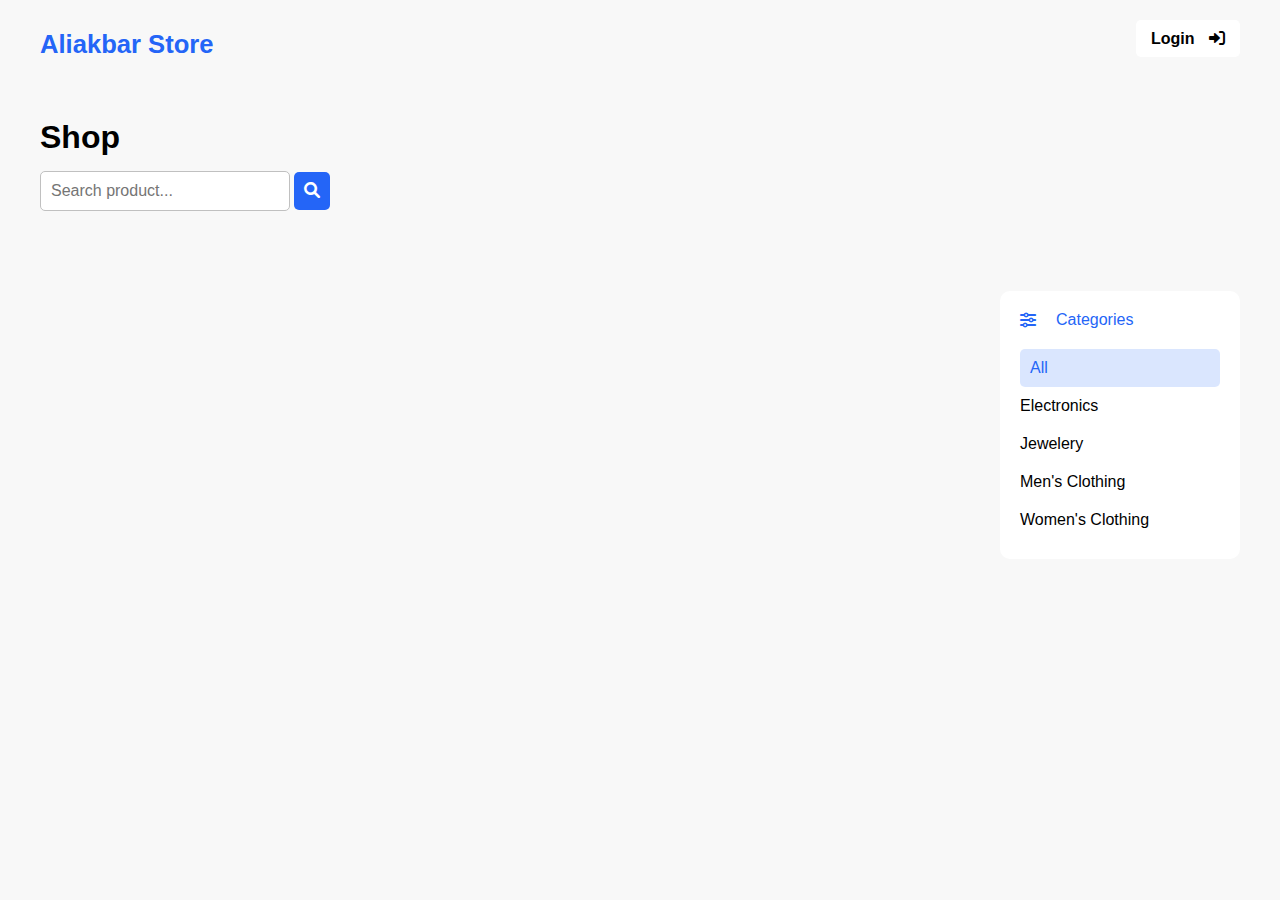
<file: index.html>
<!DOCTYPE html>
<html lang="en">
  <head>
    <meta charset="UTF-8" />
    <meta name="viewport" content="width=device-width, initial-scale=1.0" />
    <title>Aliakbar | Store</title>
    <link
      rel="stylesheet"
      href="https://cdnjs.cloudflare.com/ajax/libs/font-awesome/6.0.0/css/all.min.css"
    />
    <link rel="stylesheet" href="./css/global.css" />
    <link rel="stylesheet" href="./css/index.css" />
  </head>
  <body>
    <header>
      <h3>Aliakbar Store</h3>
      <div>
        <a href="./auth.html" id="login">
          Login
          <i class="fa-solid fa-right-to-bracket"></i>
        </a>
        <a href="./dashboard.html" id="dashboard">
          Dashboard
          <i class="fa-solid fa-house"></i>
        </a>
      </div>
    </header>
    <div id="search">
      <h1>Shop</h1>
      <input type="text" placeholder="Search product..." />
      <button><i class="fa-solid fa-magnifying-glass"></i></button>
    </div>
    <div id="container">
      <div id="products">
        <span id="loader"></span>
      </div>
      <div id="filter">
        <div>
          <i class="fa-solid fa-sliders"></i>
          <p>Categories</p>
        </div>
        <ul>
          <li class="selected">All</li>
          <li>Electronics</li>
          <li>Jewelery</li>
          <li>Men's Clothing</li>
          <li>Women's Clothing</li>
        </ul>
      </div>
    </div>

    <script type="module" src="./index.js"></script>
  </body>
</html>
</file>
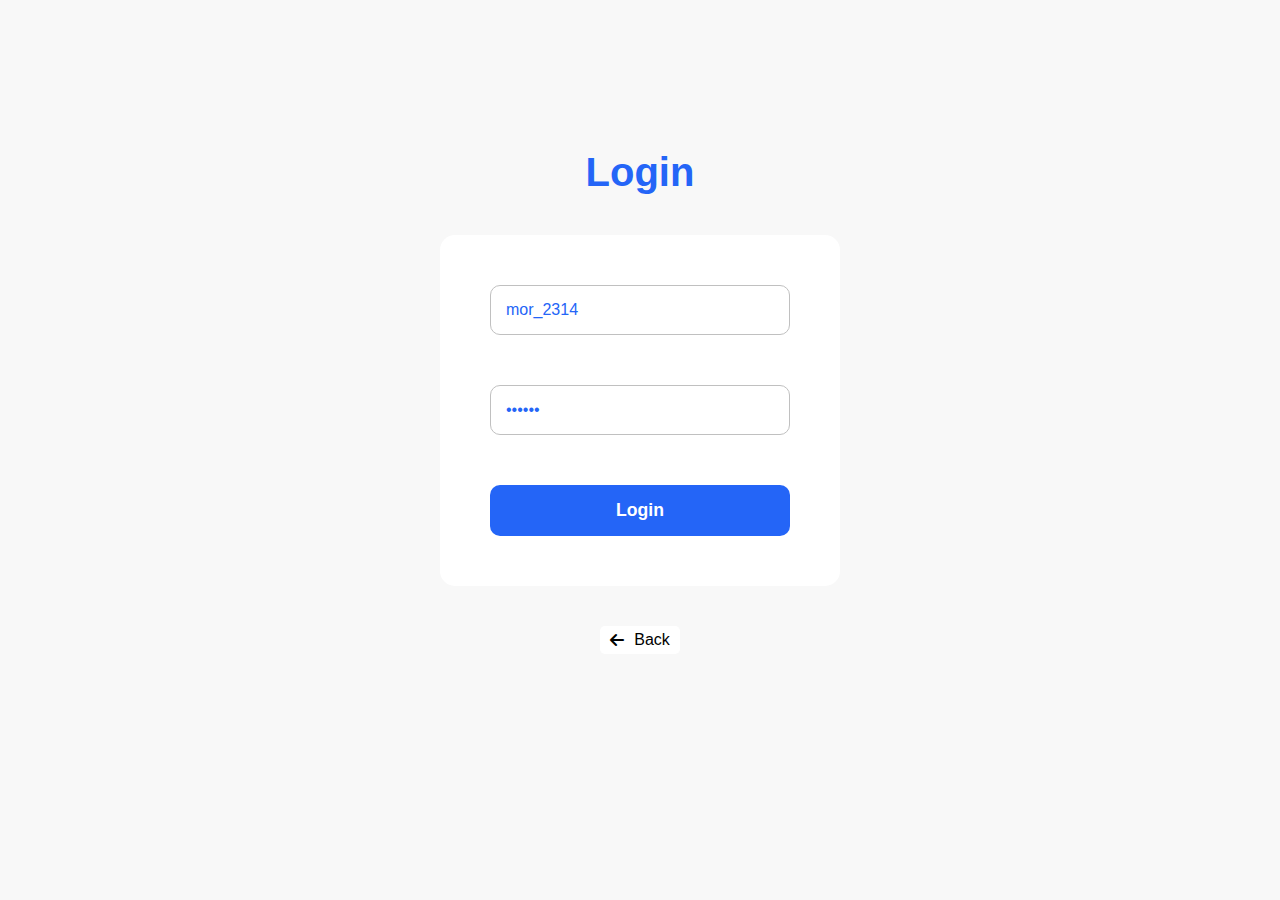
<file: auth.html>
<!DOCTYPE html>
<html lang="en">
  <head>
    <meta charset="UTF-8" />
    <meta name="viewport" content="width=device-width, initial-scale=1.0" />
    <title>Login</title>
    <link
      rel="stylesheet"
      href="https://cdnjs.cloudflare.com/ajax/libs/font-awesome/6.0.0/css/all.min.css"
    />
    <link rel="stylesheet" href="./css/global.css" />
    <link rel="stylesheet" href="./css/auth.css" />
  </head>
  <body>
    <div id="container">
      <h2>Login</h2>
      <form>
        <input type="text" placeholder="Username" value="mor_2314" />
        <input type="password" placeholder="Password" value="83r5^_" />
        <button type="submit">Login</button>
      </form>
      <a href="./index.html">
        <i class="fa-solid fa-arrow-left"></i>
        <p>Back</p>
      </a>
    </div>
    <script type="module" src="./auth.js"></script>
  </body>
</html>
</file>
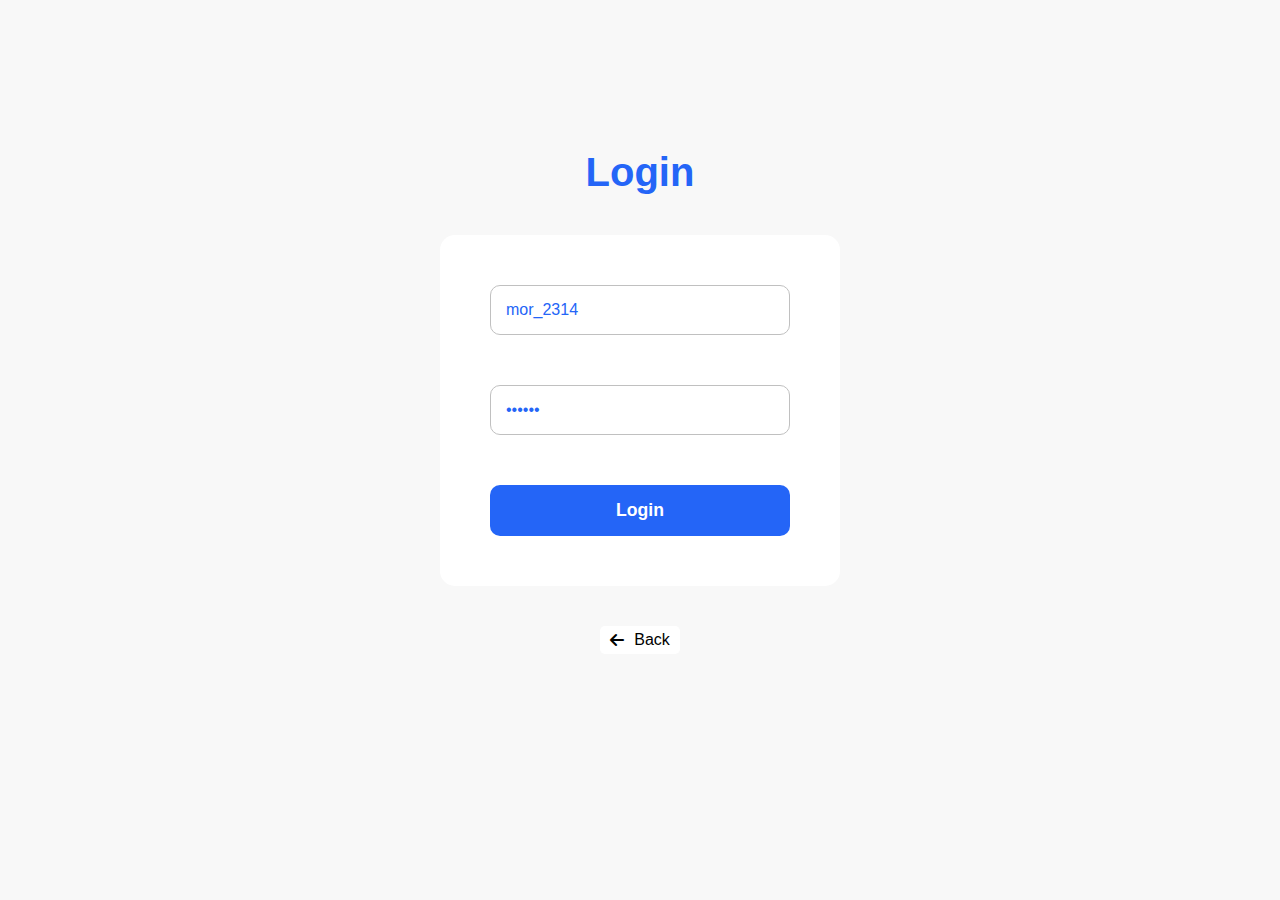
<file: dashboard.html>
<!DOCTYPE html>
<html lang="en">
  <head>
    <meta charset="UTF-8" />
    <meta name="viewport" content="width=device-width, initial-scale=1.0" />
    <title>Dashboard</title>
    <link
      rel="stylesheet"
      href="https://cdnjs.cloudflare.com/ajax/libs/font-awesome/6.0.0/css/all.min.css"
    />
    <link rel="stylesheet" href="./css/global.css" />
    <link rel="stylesheet" href="./css/dashboard.css" />
  </head>
  <body>
    <header>
      <h3>Aliakbar Store</h3>
      <div>
        <a href="index.html">
          Home
          <i class="fa-solid fa-house"></i>
        </a>
        <button>
          Logout
          <i class="fa-solid fa-right-from-bracket"></i>
        </button>
      </div>
    </header>
    <main>
      <h1>Users List:</h1>
      <div id="container"><span id="loader"></span></div>
    </main>

    <script type="module" src="./dashboard.js"></script>
  </body>
</html>
</file>
<file: css/global.css>
:root {
  --color-primary: #2465f7;
  --color-secondary: #1e66f72a;
  --color-background: #f8f8f8;
  --color-warning: #e9c601;
  --color-error: #f75e4b;
}

* {
  padding: 0;
  margin: 0;
  box-sizing: border-box;
  font-family: Arial, Helvetica, sans-serif;
}

body {
  max-width: 1200px;
  margin: auto;
  background-color: var(--color-background);
}

#loader {
  width: 100px;
  height: 100px;
  margin: auto;
  border: 7px solid var(--color-primary);
  border-bottom-color: transparent;
  border-top-color: transparent;
  border-radius: 50%;
  display: inline-block;
  animation: rotation 0.8s linear infinite;
}

@keyframes rotation {
  0% {
    transform: rotate(0deg);
  }
  100% {
    transform: rotate(360deg);
  }
}
</file>
<file: css/index.css>
header {
  display: flex;
  justify-content: space-between;
  padding: 30px 0;
  margin-bottom: 30px;
}

header h3 {
  color: var(--color-primary);
  font-size: 1.6rem;
}

header a {
  color: #000;
  text-decoration: none;
  background-color: #fff;
  padding: 10px 15px;
  border-radius: 5px;
  font-weight: 600;
  transition: all 0.1s ease-in;
}

header i {
  margin-left: 10px;
}

header a:hover {
  color: #fff;
  background-color: #000;
}

#search h1 {
  margin-bottom: 15px;
}

#search input {
  width: 250px;
  padding: 10px;
  border: silver 1px solid;
  border-radius: 5px;
  color: var(--color-primary);
  font-size: 1rem;
}

#search button {
  padding: 10px;
  border-radius: 5px;
  border: none;
  background-color: var(--color-primary);
  color: #fff;
  cursor: pointer;
  font-size: 1rem;
  transition: all 0.1s ease-in;
}

#search button:hover {
  background-color: var(--color-secondary);
  color: var(--color-primary);
}

#container {
  display: flex;
  margin: 80px 0 40px;
}

#filter {
  padding: 20px;
  background-color: #fff;
  margin-left: 20px;
  height: fit-content;
  border-radius: 10px;
}

#filter div {
  width: 200px;
  display: flex;
  align-items: center;
  margin-bottom: 20px;
  color: var(--color-primary);
}

#filter p {
  margin-left: 20px;
}

#filter li {
  list-style: none;
  padding: 10px 0;
  cursor: pointer;
}

#filter li:hover {
  color: var(--color-primary);
}

#filter .selected {
  background-color: var(--color-secondary);
  color: var(--color-primary);
  padding: 10px;
  border-radius: 5px;
}

#products {
  display: flex;
  flex-wrap: wrap;
  justify-content: space-between;
  width: 100%;
}

#products > div {
  background-color: #fff;
  width: 250px;
  margin-bottom: 20px;
  padding: 15px;
  border-radius: 10px;
  position: relative;
}

img {
  width: 220px;
  height: 220px;
  margin: 50px 0 40px;
}

h4 {
  color: var(--color-primary);
}

#price {
  display: flex;
  justify-content: space-between;
  align-items: center;
  margin: 30px 0 10px;
}

#price p {
  color: gray;
  font-weight: 600;
}

#price button {
  color: var(--color-primary);
  background-color: var(--color-secondary);
  border: none;
  padding: 5px 10px;
  border-radius: 5px;
  cursor: pointer;
  transition: all 0.1s ease-in;
}

#price button:hover {
  color: #fff;
  background-color: var(--color-primary);
}

#rate {
  position: absolute;
  top: 15px;
  background-color: var(--color-background);
  color: var(--color-warning);
  padding: 5px;
  border-radius: 5px;
  font-size: 0.9rem;
}

#count {
  position: absolute;
  top: 15px;
  right: 15px;
  background-color: var(--color-background);
  color: var(--color-error);
  padding: 5px;
  border-radius: 5px;
  font-size: 0.9rem;
}
</file>
<file: css/auth.css>
#container {
  display: flex;
  flex-direction: column;
  align-items: center;
  padding-top: 150px;
}

h2 {
  font-size: 2.5rem;
  margin-bottom: 40px;
  color: var(--color-primary);
}

form {
  display: flex;
  flex-direction: column;
  background-color: #fff;
  padding: 50px;
  border-radius: 15px;
}

input {
  border: 1px solid silver;
  margin-bottom: 50px;
  padding: 15px;
  width: 300px;
  font-size: 1rem;
  color: var(--color-primary);
  border-radius: 10px;
}

input:focus {
  outline: none;
  border-color: var(--color-primary);
}

button {
  border: none;
  background-color: var(--color-primary);
  padding: 15px;
  border-radius: 10px;
  color: #fff;
  font-size: 1.1rem;
  font-weight: 600;
  cursor: pointer;
  transition: all 0.1s ease-in;
}

button:hover {
  background-color: var(--color-secondary);
  color: var(--color-primary);
}

a{
    display: flex;
    align-items: center;
    text-decoration: none;
    color: #000;
    margin-top: 40px;
    background-color: #fff;
    padding: 5px 10px;
    border-radius: 5px;
    transition: all 0.1s ease-in;
}

a p {
    margin-left: 10px;
}

a:hover{
    transform: scale(1.3);
}
</file>
<file: css/dashboard.css>
header {
  display: flex;
  justify-content: space-between;
  padding: 30px 0;
  margin-bottom: 30px;
}

header h3 {
  color: var(--color-primary);
  font-size: 1.6rem;
}

header a,
header button {
  color: #000;
  text-decoration: none;
  background-color: #fff;
  padding: 10px 15px;
  border: none;
  border: radius 5px;
  font-weight: 600;
  font-size: 1rem;
  transition: all 0.1s ease-in;
  margin-left: 20px;
  cursor: pointer;
}

header button {
  color: var(--color-error);
}

header i {
  margin-left: 10px;
}

header a:hover,
header button:hover {
  color: #fff;
  background-color: #000;
}

#card {
  display: flex;
  justify-content: space-between;
  align-items: center;
  padding: 30px 20px;
  background-color: #fff;
  margin-bottom: 50px;
  border-radius: 10px;
}

h1 {
  margin: 50px 0 40px;
}

#card h3 {
  background-color: var(--color-primary);
  color: #fff;
  width: 40px;
  height: 40px;
  line-height: 40px;
  text-align: center;
  font-size: 1.4rem;
  font-weight: 600;
  border-radius: 8px;
}

#card div {
  background-color: var(--color-background);
  border-radius: 10px;
  padding: 15px;
}

#card p {
  color: var(--color-primary);
  font-weight: 600;
  font-size: 1.1rem;
  margin-bottom: 20px;
}

#card i {
  margin-right: 5px;
}
</file>
